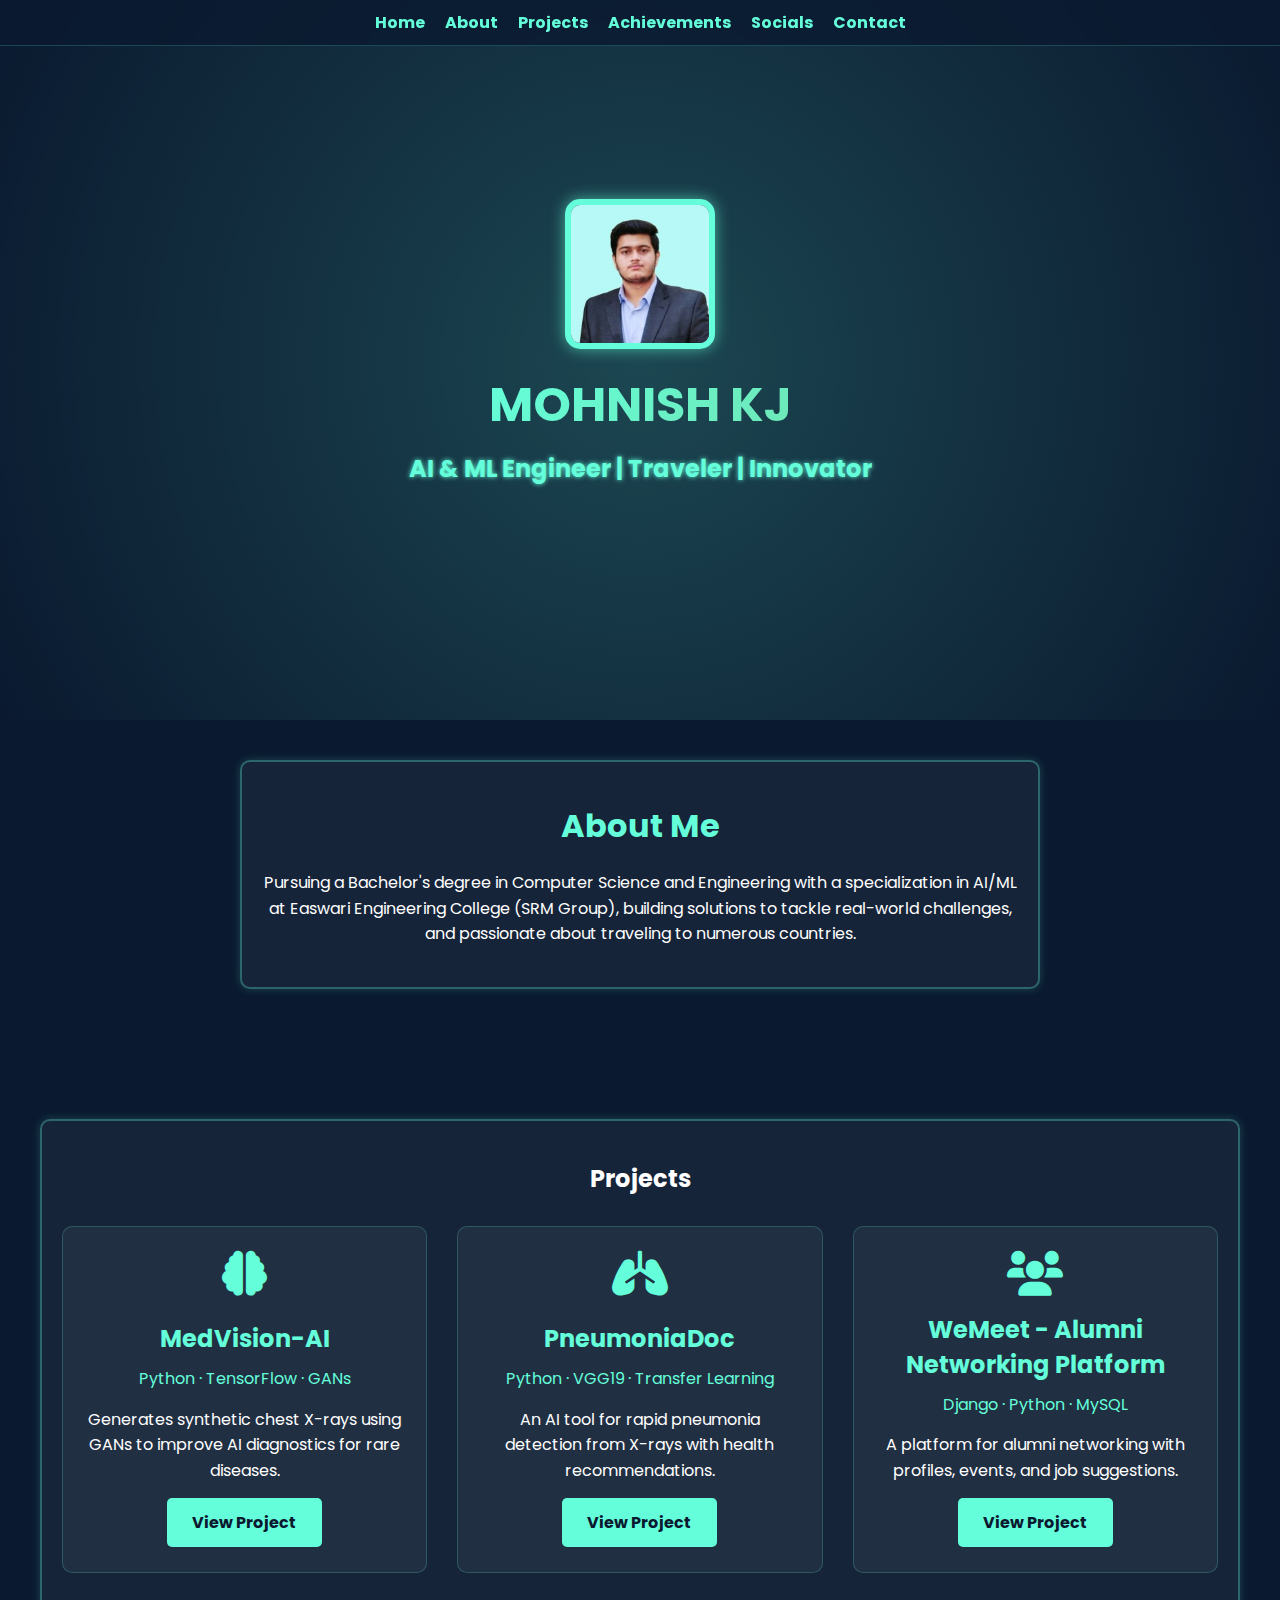
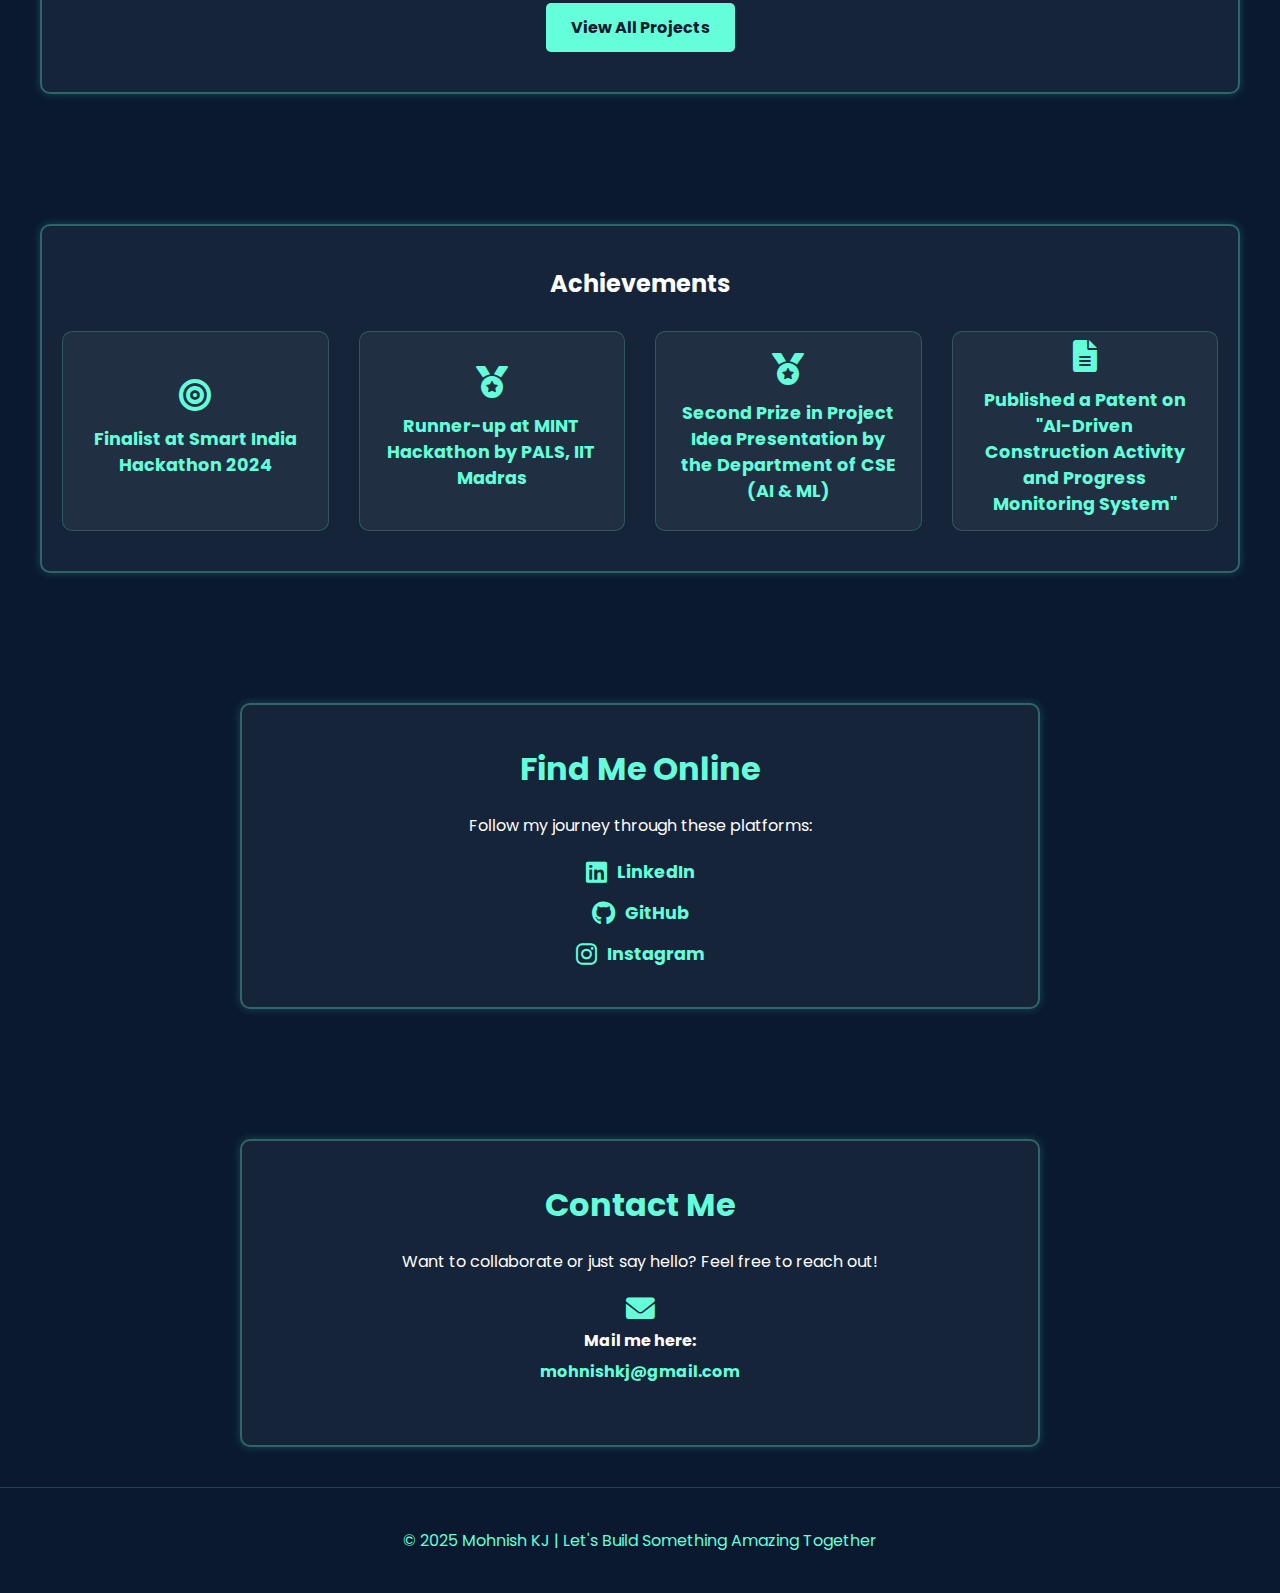
<file: index.html>
<!DOCTYPE html>
<html lang="en">
<head>
  <meta charset="UTF-8">
  <meta name="viewport" content="width=device-width, initial-scale=1.0">
  <title>Mohnish KJ</title>
  <link rel="stylesheet" href="styles.css">
  <link href="https://fonts.googleapis.com/css2?family=Poppins:wght@400;500;600;700&display=swap" rel="stylesheet">
  <link rel="stylesheet" href="https://cdnjs.cloudflare.com/ajax/libs/font-awesome/6.0.0-beta3/css/all.min.css">
  <script type="application/ld+json">
    {
      "@context": "https://schema.org",
      "@type": "Person",
      "name": "Mohnish KJ",
      "url": "https://mohnishkj.github.io", <!-- Replace with your portfolio URL -->
      "image": "https://mohnishkj.github.io/MohnishKJ.jpeg", <!-- Replace with your image URL -->
      "jobTitle": "Computer Science and Engineering Student", <!-- Reflects your student status -->
      "StudentOf": {
        "@type": "EducationalOrganization",
        "name": "Easwari Engineering College (SRM Group)" <!-- Your college name -->
      },
      "knowsAbout": ["AI", "Machine Learning", "Deep Learning", "Python", "Django"], <!-- Skills/Interests -->
      "sameAs": [
        "https://www.linkedin.com/in/mohnishkj", <!-- LinkedIn Profile -->
        "https://github.com/MohnishKJ", <!-- GitHub Profile -->
        "https://www.instagram.com/mohnishmj" <!-- Instagram Profile -->
      ]
    }
    </script>
</head>
<body>
 <!-- Hero Section -->
<header id="hero">
  <div class="hero-content">
    <!-- Profile Image -->
    <img src="MohnishKJ.jpeg" alt="Profile Picture" class="profile-image">
    <h1 class="name">Mohnish KJ</h1>
    <p class="tagline">AI & ML Engineer | Traveler | Innovator</p>
    <p class="subtitle">Let's build the future together.</p>
  </div>
  <div class="background-effects"></div>
</header>
  <!-- Navigation -->
  <nav>
    <ul class="nav-links">
      <li><a href="#hero">Home</a></li>
      <li><a href="#about">About</a></li>
      <li><a href="#projects">Projects</a></li>
      <li><a href="#achievements">Achievements</a></li>
      <li><a href="#socials">Socials</a></li>
      <li><a href="#contact">Contact</a></li>
    </ul>
  </nav>

  <!-- About Section -->
<section id="about" class="section-container">
  <h2>About Me</h2>
  <div class="about-content">
    <p>Pursuing a Bachelor's degree in Computer Science and Engineering with a specialization in AI/ML at Easwari Engineering College (SRM Group), building solutions to tackle real-world challenges, and passionate about traveling to numerous countries.</p>
  </div>
</section>
<br>
<br>
<!-- Projects Section -->
<section id="projects" class="section-container">
  <h2>Projects</h2>
  <div class="project-grid">
    <!-- Project 1: MedVision-AI -->
    <div class="project-card">
      <i class="fas fa-brain project-icon"></i> <!-- Brain Icon for AI -->
      <div class="project-content">
        <h3>MedVision-AI</h3>
        <p class="tech-stack">Python · TensorFlow · GANs</p>
        <p>Generates synthetic chest X-rays using GANs to improve AI diagnostics for rare diseases.</p>
        <a href="https://github.com/MohnishKJ/MedVision-AI" target="_blank" class="view-project-btn">View Project</a>
      </div>
    </div>

    <!-- Project 2: PneumoniaDoc -->
    <div class="project-card">
      <i class="fas fa-lungs project-icon"></i> <!-- Lungs Icon for Pneumonia -->
      <div class="project-content">
        <h3>PneumoniaDoc</h3>
        <p class="tech-stack">Python · VGG19 · Transfer Learning</p>
        <p>An AI tool for rapid pneumonia detection from X-rays with health recommendations.</p>
        <a href="https://github.com/MohnishKJ/Pneumonia-Classifier" target="_blank" class="view-project-btn">View Project</a>
      </div>
    </div>

    <!-- Project 3: WeMeet - Alumni Networking Platform -->
    <div class="project-card">
      <i class="fas fa-users project-icon"></i> <!-- Users Icon for Networking -->
      <div class="project-content">
        <h3>WeMeet - Alumni Networking Platform</h3>
        <p class="tech-stack">Django · Python · MySQL</p>
        <p>A platform for alumni networking with profiles, events, and job suggestions.</p>
        <a href="https://github.com/MohnishKJ/WeMeet" target="_blank" class="view-project-btn">View Project</a>
      </div>
    </div>
  </div>
   <!-- View All Projects Button -->
   <a href="https://github.com/MohnishKJ?tab=repositories" target="_blank" class="view-all-projects-btn">View All Projects</a>
</section>
<br>
<br>
 <!-- Achievements Section -->
<section id="achievements" class="section-container">
  <h2>Achievements</h2>
  <div class="achievement-grid">
    <!-- Achievement 1 -->
    <div class="achievement-card">
      <i class="fas fa-bullseye achievement-icon"></i> <!-- Target Icon -->
      <div class="achievement-content">
        <h3>Finalist at Smart India Hackathon 2024</h3>
      </div>
    </div>

    <!-- Achievement 2 -->
    <div class="achievement-card">
      <i class="fas fa-medal achievement-icon"></i> <!-- Medal Icon -->
      <div class="achievement-content">
        <h3>Runner-up at MINT Hackathon by PALS, IIT Madras</h3>
      </div>
    </div>

    <!-- Achievement 3 -->
    <div class="achievement-card">
      <i class="fas fa-medal achievement-icon"></i> <!-- Medal Icon -->
      <div class="achievement-content">
        <h3>Second Prize in Project Idea Presentation by the Department of CSE (AI & ML)</h3>
      </div>
    </div>

    <!-- Achievement 4 -->
<div class="achievement-card">
  <i class="fas fa-file-alt achievement-icon"></i> <!-- Paper Icon -->
  <div class="achievement-content">
    <h3>Published a Patent on "AI-Driven Construction Activity and Progress Monitoring System"</h3>
  </div>
</div>
</section>
<br>
<br>
<!-- Socials Section -->
<section id="socials" class="section-container">
  <h2>Find Me Online</h2>
  <p>Follow my journey through these platforms:</p>
  <div class="social-list">
    <a href="https://www.linkedin.com/in/mohnishkj" target="_blank" class="social-link">
      <i class="fab fa-linkedin"></i> LinkedIn
    </a>
    <a href="https://github.com/MohnishKJ" target="_blank" class="social-link">
      <i class="fab fa-github"></i> GitHub
    </a>
    <a href="https://www.instagram.com/mohnishmj" target="_blank" class="social-link">
      <i class="fab fa-instagram"></i> Instagram
    </a>
  </div>
</section>
<br>
<br>
  <!-- Contact Section -->
<section id="contact" class="section-container">
  <h2>Contact Me</h2>
  <p>Want to collaborate or just say hello? Feel free to reach out!</p>
  <p class="email-link">
    <i class="fas fa-envelope"></i>
    <span class="text">Mail me here:</span>
    <a href="mailto:mohnishkj@gmail.com" target="_blank" class="email-address">mohnishkj@gmail.com</a>
  </p>
</section>

  <!-- Footer -->
  <footer>
    <p>&copy; 2025 Mohnish KJ | Let's Build Something Amazing Together</p>
  </footer>

  <script src="script.js"></script>
</body>
</html>
</file>
<file: styles.css>
/* General Reset */
* {
  margin: 0;
  padding: 0;
  box-sizing: border-box;
}

body {
  font-family: 'Poppins', sans-serif;
  background: #0a192f; /* Dark blue background */
  color: #fff; /* White text */
  overflow-x: hidden;
}

/* Particles.js Background */
.particles-background {
  position: fixed; /* Fixed position to cover the entire viewport */
  top: 0;
  left: 0;
  width: 100%;
  height: 100%;
  z-index: -1; /* Place behind all content */
  pointer-events: none; /* Ensure clicks pass through to underlying elements */
}

/* Hero Section */
#hero {
  height: 80vh;
  display: flex;
  justify-content: center;
  align-items: center;
  text-align: center;
  position: relative;
  overflow: hidden;
}

.hero-content {
  z-index: 2;
  display: flex;
  flex-direction: column;
  align-items: center;
}

.profile-image {
  width: 150px;
  height: 150px;
  object-fit: cover;
  border-radius: 15px;
  border: 6px solid #64ffda;
  margin-bottom: 20px;
  box-shadow: 0 0 15px rgba(100, 255, 218, 0.6);
}

.name {
  font-size: 3rem;
  font-weight: bold;
  text-transform: uppercase;
  background: linear-gradient(135deg, #64ffda, #6ee7b7);
  -webkit-background-clip: text;
  background-clip: text;
  -webkit-text-fill-color: transparent;
  animation: fadeIn 2s ease-in-out;
}

.tagline {
  font-size: 1.5rem;
  font-weight: bold;
  margin: 10px 0;
  color: #64ffda;
  text-shadow: 0 0 5px #64ffda;
}

.subtitle {
  font-size: 1rem;
  opacity: 0;
  animation: slideUp 1s ease-in-out forwards;
  animation-delay: 1s;
}

.background-effects {
  position: absolute;
  top: 0;
  left: 0;
  width: 100%;
  height: 100%;
  background: radial-gradient(circle, rgba(100, 255, 218, 0.2), transparent);
  animation: pulse 5s infinite;
  z-index: 1;
}

/* Navigation */
nav {
  position: fixed;
  top: 0;
  left: 0;
  width: 100%;
  background: rgba(10, 25, 47, 0.8);
  backdrop-filter: blur(10px);
  display: flex;
  justify-content: center; /* Center-align navigation links */
  align-items: center;
  padding: 10px 20px;
  z-index: 1000;
  border-bottom: 1px solid rgba(100, 255, 218, 0.2);
}

.nav-links {
  list-style: none;
  display: flex;
  gap: 20px;
}

.nav-links a {
  color: #64ffda;
  text-decoration: none;
  font-weight: bold;
  font-size: 1rem; /* Increased font size */
  transition: color 0.3s ease, text-shadow 0.3s ease;
}

.nav-links a:hover {
  color: #fff;
  text-shadow: 0 0 5px #64ffda;
}

/* About Section */
#about {
  padding: 40px 20px;
  margin: 40px auto;
  max-width: 800px; /* Limit width for better readability */
  background: rgba(255, 255, 255, 0.05); /* Semi-transparent background */
  border: 2px solid rgba(100, 255, 218, 0.3); /* Teal border */
  border-radius: 10px; /* Rounded corners */
  box-shadow: 0 0 10px rgba(100, 255, 218, 0.2); /* Subtle glow effect */
  text-align: center; /* Center-align content */
}

.about-content {
  font-size: 1rem;
  line-height: 1.6;
  color: #fff; /* White text */
  margin-top: 20px;
}

#about h2 {
  font-size: 2rem;
  margin-bottom: 20px;
  color: #64ffda; /* Teal heading color */
}
/* Socials Section */
#socials {
  padding: 40px 20px;
  margin: 40px auto;
  max-width: 800px; /* Limit width for better readability */
  background: rgba(255, 255, 255, 0.05); /* Semi-transparent background */
  border: 2px solid rgba(100, 255, 218, 0.3); /* Teal border */
  border-radius: 10px; /* Rounded corners */
  box-shadow: 0 0 10px rgba(100, 255, 218, 0.2); /* Subtle glow effect */
  text-align: center; /* Center-align content */
}

#socials h2 {
  font-size: 2rem;
  margin-bottom: 20px;
  color: #64ffda; /* Teal heading color */
}

#socials p {
  font-size: 1rem;
  line-height: 1.6;
  margin-bottom: 20px;
  color: #fff; /* White text */
}

.social-list {
  display: flex;
  flex-direction: column;
  align-items: center;
  gap: 15px;
}

.social-link {
  display: flex;
  align-items: center;
  gap: 10px;
  font-size: 1.1rem;
  font-weight: bold;
  color: #64ffda;
  text-decoration: none;
  transition: transform 0.3s ease, color 0.3s ease;
}

.social-link i {
  font-size: 1.5rem;
  transition: transform 0.3s ease, color 0.3s ease;
}

.social-link:hover {
  color: #fff;
  transform: scale(1.1);
}

.social-link:hover i {
  color: #fff;
}
/* Projects Section */
#projects {
  padding: 40px 20px;
  margin: 40px auto;
  max-width: 1200px; /* Slightly wider to fit 4 cards in a row */
  background: rgba(255, 255, 255, 0.05); /* Semi-transparent background */
  border: 2px solid rgba(100, 255, 218, 0.3); /* Teal border */
  border-radius: 10px; /* Rounded corners */
  box-shadow: 0 0 10px rgba(100, 255, 218, 0.2); /* Subtle glow effect */
  text-align: center; /* Center-align content */
}

.project-grid {
  display: grid;
  grid-template-columns: repeat(auto-fit, minmax(250px, 1fr)); /* Responsive layout */
  gap: 30px; /* Space between cards */
  margin-top: 30px;
  justify-content: center;
}

.project-card {
  background: rgba(255, 255, 255, 0.05); /* Semi-transparent background */
  border: 1px solid rgba(100, 255, 218, 0.2); /* Subtle border */
  border-radius: 10px; /* Rounded corners */
  padding: 25px; /* Increased padding for better spacing */
  transition: transform 0.3s ease, box-shadow 0.3s ease;
  display: flex;
  flex-direction: column;
  align-items: center;
  justify-content: space-between;
  height: auto; /* Allow cards to grow dynamically */
}

.project-icon {
  font-size: 2.8rem; /* Larger icon size */
  color: #64ffda; /* Teal color */
  margin-bottom: 15px; /* Reduced gap between icon and content */
}

.project-content h3 {
  font-size: 1.5rem; /* Increased font size for headings */
  margin-bottom: 10px;
  color: #64ffda; /* Teal heading color */
  text-align: center; /* Ensure text is centered */
}

/* View All Projects Button */
.view-all-projects-btn {
  display: inline-block;
  margin-top: 30px; /* Space between project grid and button */
  padding: 12px 25px;
  background: #64ffda; /* Teal background */
  color: #0a192f; /* Dark text color */
  font-size: 1rem;
  font-weight: bold;
  text-decoration: none;
  border-radius: 5px; /* Rounded corners */
  transition: background 0.3s ease, transform 0.3s ease;
}

.view-all-projects-btn:hover {
  background: #fff; /* White background on hover */
  color: #0a192f; /* Dark text color */
  transform: scale(1.05); /* Slight scaling effect */
}


.tech-stack {
  font-size: 1rem; /* Increased font size for tech stack */
  color: #64ffda;
  margin-bottom: 10px;
}

.project-card p {
  font-size: 1rem; /* Increased font size for description */
  line-height: 1.6;
  text-align: center;
  margin-bottom: 15px; /* Space before the button */
}

.view-project-btn {
  display: inline-block;
  padding: 12px 25px; /* Increased padding for larger buttons */
  background: #64ffda; /* Teal background */
  color: #0a192f; /* Dark text color */
  font-size: 1rem; /* Increased font size for button text */
  font-weight: bold;
  text-decoration: none;
  border-radius: 5px; /* Rounded corners */
  transition: background 0.3s ease, transform 0.3s ease;
}

.view-project-btn:hover {
  background: #fff; /* White background on hover */
  color: #0a192f; /* Dark text color */
  transform: scale(1.05); /* Slight scaling effect */
}

.project-card:hover {
  transform: translateY(-5px);
  box-shadow: 0 0 10px #64ffda; /* Glow effect on hover */
}

/* Achievements Section */
#achievements {
  padding: 40px 20px;
  margin: 40px auto;
  max-width: 1200px; /* Slightly wider to fit 4 cards in a row */
  background: rgba(255, 255, 255, 0.05); /* Semi-transparent background */
  border: 2px solid rgba(100, 255, 218, 0.3); /* Teal border */
  border-radius: 10px; /* Rounded corners */
  box-shadow: 0 0 10px rgba(100, 255, 218, 0.2); /* Subtle glow effect */
  text-align: center; /* Center-align content */
}

.achievement-grid {
  display: grid;
  grid-template-columns: repeat(4, 1fr); /* Force 4 cards per row */
  gap: 30px; /* Space between cards */
  margin-top: 30px;
  justify-content: center;
}

@media (max-width: 1024px) {
  .achievement-grid {
    grid-template-columns: repeat(2, 1fr); /* 2 cards per row on medium screens */
  }
}

@media (max-width: 600px) {
  .achievement-grid {
    grid-template-columns: 1fr; /* 1 card per row on small screens */
  }
}

.achievement-card {
  background: rgba(255, 255, 255, 0.05); /* Semi-transparent background */
  border: 1px solid rgba(100, 255, 218, 0.2); /* Subtle border */
  border-radius: 10px; /* Rounded corners */
  padding: 20px;
  transition: transform 0.3s ease, box-shadow 0.3s ease;
  display: flex;
  flex-direction: column;
  align-items: center;
  justify-content: center;
  height: 200px; /* Fixed height for consistency */
}

.achievement-icon {
  font-size: 2rem; /* Larger icon size */
  color: #64ffda; /* Teal color */
  margin-bottom: 15px; /* Space between icon and text */
}

.achievement-content h3 {
  font-size: 1.1rem; /* Adjusted font size for better fit */
  margin-bottom: 5px;
  color: #64ffda; /* Teal heading color */
  text-align: center; /* Ensure text is centered */
}

.achievement-card:hover {
  transform: translateY(-5px);
  box-shadow: 0 0 10px #64ffda; /* Glow effect on hover */
}
/* Contact Section */
#contact {
  padding: 40px 20px;
  margin: 40px auto;
  max-width: 800px; /* Limit width for better readability */
  background: rgba(255, 255, 255, 0.05); /* Semi-transparent background */
  border: 2px solid rgba(100, 255, 218, 0.3); /* Teal border */
  border-radius: 10px; /* Rounded corners */
  box-shadow: 0 0 10px rgba(100, 255, 218, 0.2); /* Subtle glow effect */
  text-align: center; /* Center-align content */
}

#contact h2 {
  font-size: 2rem;
  margin-bottom: 20px;
  color: #64ffda; /* Teal heading color */
}

#contact p {
  font-size: 1rem;
  line-height: 1.6;
  margin-bottom: 20px;
  color: #fff; /* White text */
}

.email-link {
  font-size: 1.2rem;
  font-weight: bold;
  display: flex;
  flex-direction: column;
  align-items: center;
  gap: 5px;
}

.email-link i {
  font-size: 1.8rem;
  color: #64ffda;
  transition: transform 0.3s ease;
}

.email-link .text {
  color: #fff;
}

.email-link .email-address {
  color: #64ffda;
  text-decoration: none;
  font-weight: bold;
  transition: color 0.3s ease;
}

.email-link .email-address:hover {
  color: #fff;
}

.email-link:hover i {
  transform: scale(1.2);
}
/* Footer */
footer {
  padding: 40px 20px;
  text-align: center;
  background: rgba(10, 25, 47, 0.8);
  border-top: 1px solid rgba(100, 255, 218, 0.2);
  font-size: 1rem; /* Increased font size */
  color: #64ffda;
}

footer p {
  margin: 0;
}

/* Responsive Layout Adjustments */
@media (max-width: 768px) {
  /* Reduce Padding and Margins */
  .section-container {
    padding: 30px 15px; /* Smaller padding for mobile */
    margin: 30px auto;
  }

  /* Adjust Grid Layouts */
  .project-grid,
  .achievement-grid {
    grid-template-columns: 1fr; /* Single column layout for mobile */
    gap: 20px; /* Reduced gap between items */
  }

  /* Reduce Font Sizes */
  h2 {
    font-size: 1.8rem; /* Smaller heading for mobile */
  }

  p {
    font-size: 0.9rem; /* Smaller paragraph text */
    line-height: 1.4;
  }

  /* Adjust Project Card Height */
  .project-card {
    height: auto; /* Allow cards to grow dynamically */
    padding: 20px;
  }

  /* Adjust Achievement Card Height */
  .achievement-card {
    height: auto; /* Allow cards to grow dynamically */
    padding: 15px;
  }

  /* Reduce Icon Sizes */
  .project-icon,
  .achievement-icon {
    font-size: 2rem; /* Smaller icons for mobile */
  }

  /* Adjust Social Links */
  .social-list {
    gap: 10px; /* Reduced gap between social links */
  }

  .social-link {
    font-size: 0.9rem; /* Smaller font size for links */
  }

  /* Adjust Email Link */
  .email-link {
    font-size: 1rem; /* Smaller font size for email link */
  }
}

@media (max-width: 480px) {
  /* Further Adjustments for Smaller Phones */
  h2 {
    font-size: 1.6rem; /* Even smaller headings */
  }

  p {
    font-size: 0.8rem; /* Even smaller paragraph text */
  }

  /* Reduce Button Size */
  .view-project-btn {
    padding: 8px 15px; /* Smaller button padding */
    font-size: 0.8rem; /* Smaller button text */
  }
}
</file>
